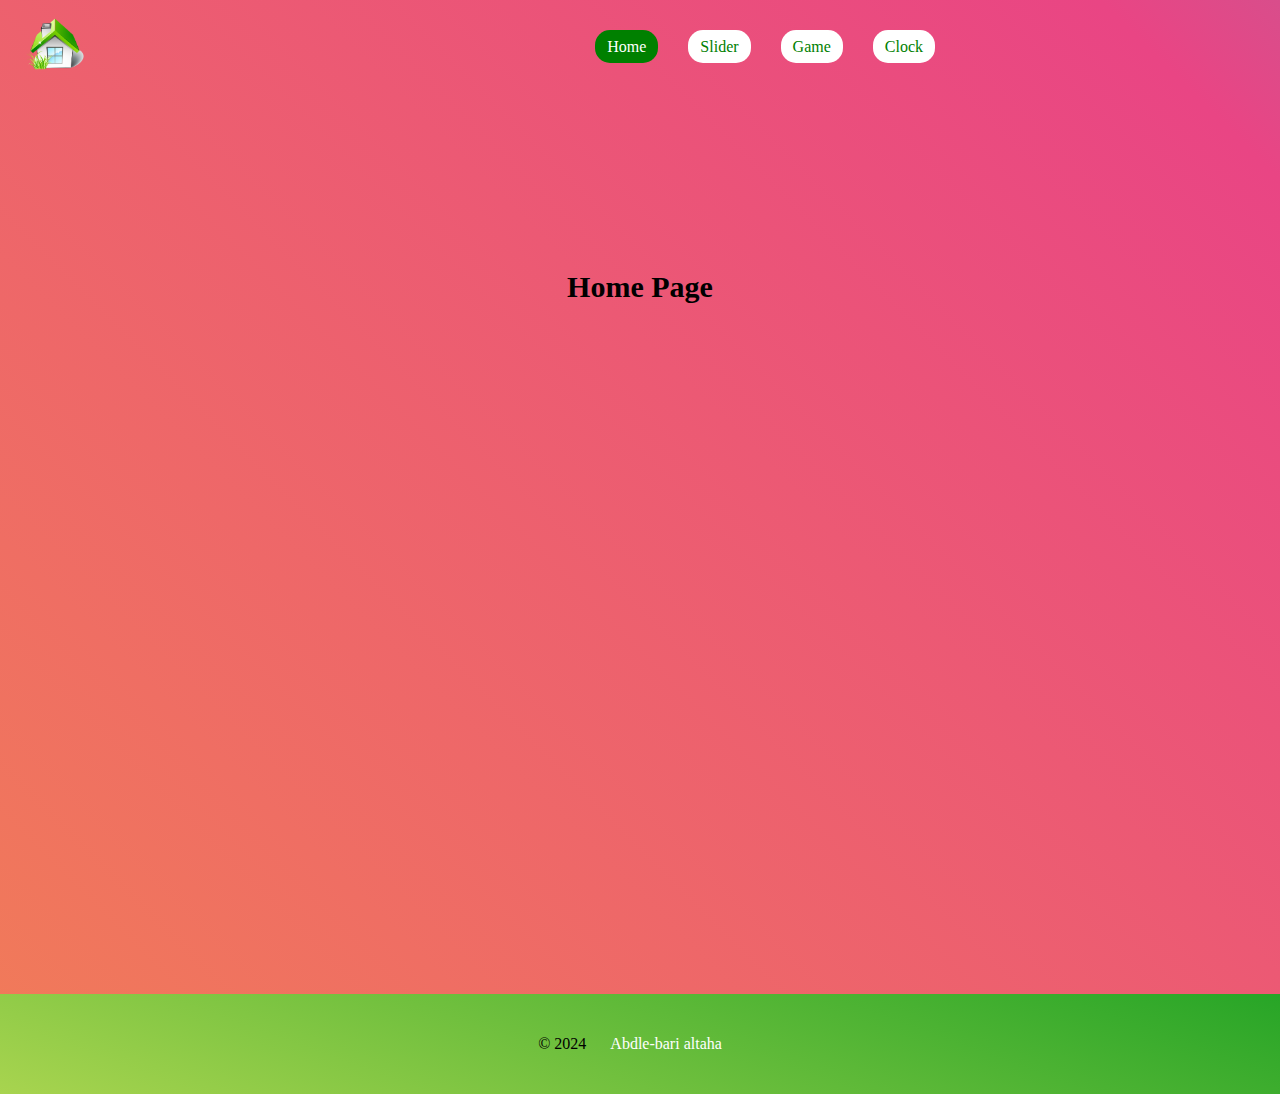
<file: index.html>
<!DOCTYPE html>
<html lang="en">
<head>
    <meta charset="UTF-8">
    <meta name="viewport" content="width=device-width, initial-scale=1.0">
    <link rel="stylesheet" href="./style.css">
    <link rel="stylesheet" href="https://cdnjs.cloudflare.com/ajax/libs/font-awesome/6.0.0-beta3/css/all.min.css">
    <script src="https://code.jquery.com/jquery-3.6.0.min.js"></script>
    <title>task#14</title>
</head>
<body>
    <header class="head">
        <div class="logo">
            <img src="./images/home.png" alt="">
        </div>
        <nav>
            <ul>
                <li><a href="./index.html" class="active">Home</a></li>
                <li><a href="./slider.html" target="_blank">Slider</a></li>
                <li><a href="./game.html" target="_blank">Game</a></li>
                <li><a href="./clock.html" target="_blank">Clock</a></li>
            </ul>
        </nav>
    </header>
    <section class="main">
        <h2>Home Page</h2>
    </section>
    <footer>
        <div class="footer">
            &copy; 2024 <a href="https://baritaha.github.io/abdel-bari-website/Myweb.html" target="_blank">Abdle-bari altaha</a>
        </div>
    </footer>
    <script src="./script.js"></script>
</body>
</html>
</file>
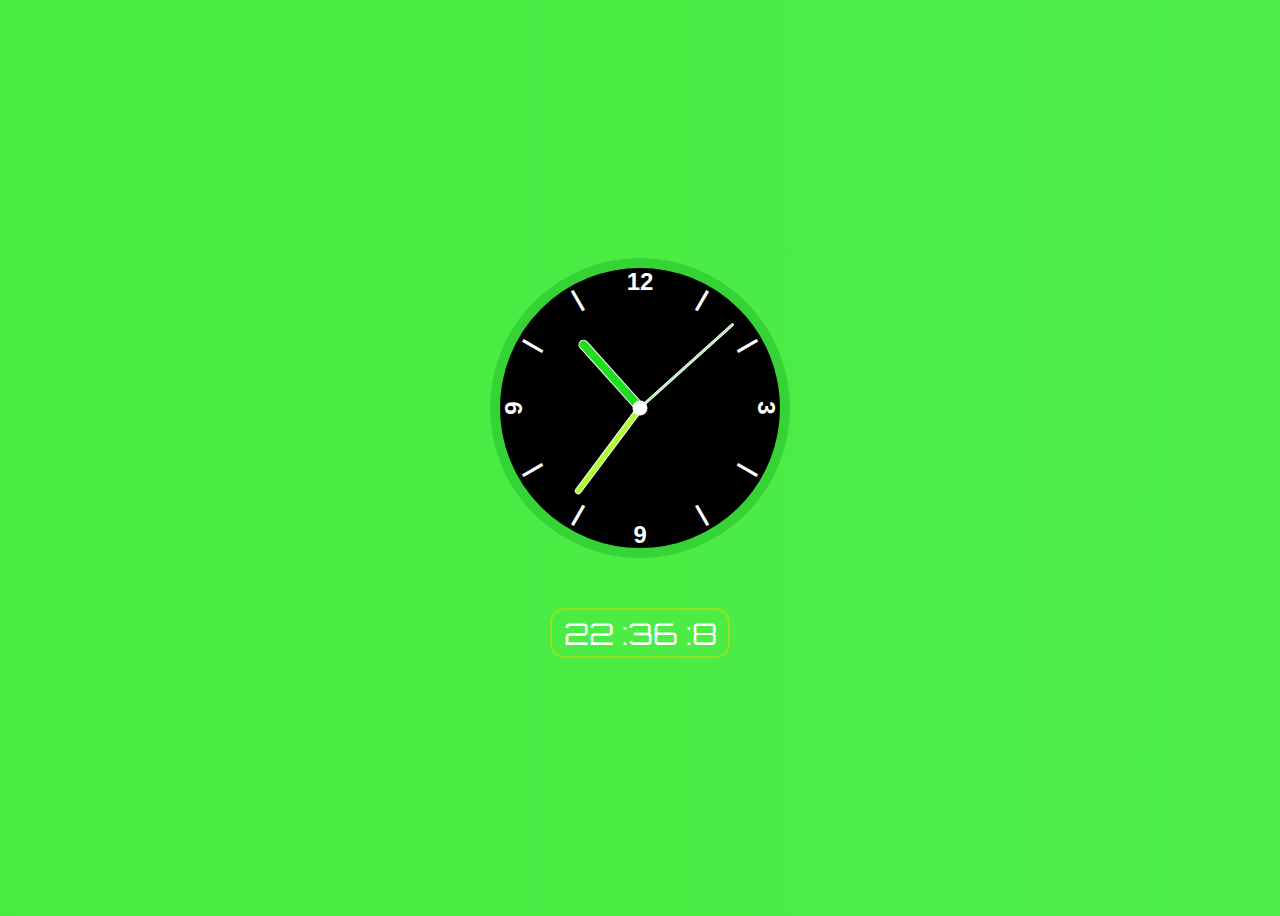
<file: clock.html>
<!DOCTYPE html>
<html lang="en">
<head>
    <meta charset="UTF-8">
    <meta name="viewport" content="width=device-width, initial-scale=1.0">
    <link rel="stylesheet" href="https://cdnjs.cloudflare.com/ajax/libs/font-awesome/6.0.0-beta3/css/all.min.css">
    <link href="https://fonts.googleapis.com/css2?family=Orbitron&display=swap" rel="stylesheet">
    <script src="https://code.jquery.com/jquery-3.6.0.min.js"></script>
    <link rel="stylesheet" href="./clock.css">
    <title>clock</title>
</head>
<body>
    <div class="clock">
        <div class="hand hour" data-hour-hand></div>
        <div class="hand minute" data-minute-hand></div>
        <div class="hand second" data-second-hand></div>
        <div class="number number1">|</div>
        <div class="number number2">|</div>
        <div class="number number3"><span>3</span></div>
        <div class="number number4">|</div>
        <div class="number number5">|</div>
        <div class="number number6">6</div>
        <div class="number number7">|</div>
        <div class="number number8">|</div>
        <div class="number number9">9</div>
        <div class="number number10">|</div>
        <div class="number number11">|</div>
        <div class="number number12">12</div>

    </div>
    <div id="digital">D</div>
    <script src="./clock.js"></script>
</body>
</html>
</file>
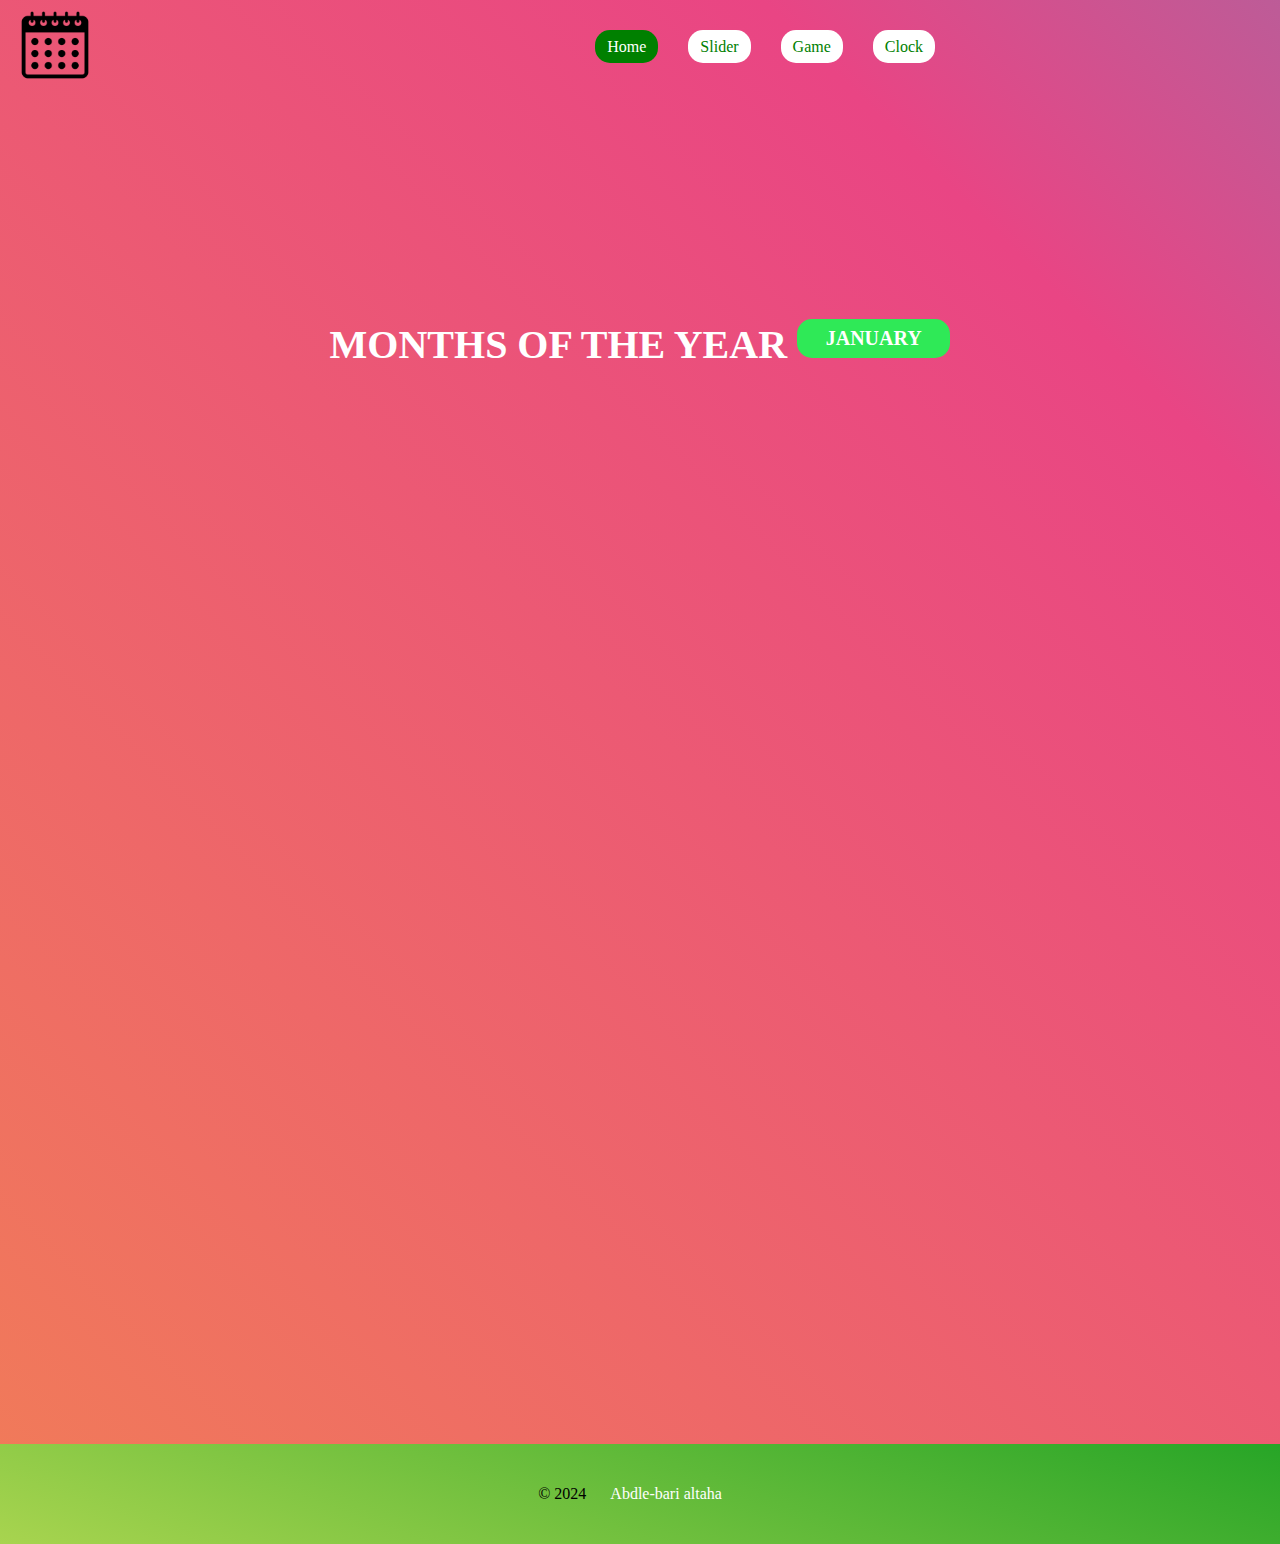
<file: slider.html>
<!DOCTYPE html>
<html lang="en">
<head>
    <meta charset="UTF-8">
    <meta name="viewport" content="width=device-width, initial-scale=1.0">
    <link rel="stylesheet" href="https://cdnjs.cloudflare.com/ajax/libs/font-awesome/6.0.0-beta3/css/all.min.css">
    <script src="https://code.jquery.com/jquery-3.6.0.min.js"></script>
    <link rel="stylesheet" href="./slider.css">
    <title>Slider</title>
</head>
<body>
    <header class="head">
        <div class="logo">
            <img src="./images/date.png" alt="">
        </div>
        <nav>
            <ul>
                <li><a href="./index.html" class="active">Home</a></li>
                <li><a href="./slider.html" target="_blank">Slider</a></li>
                <li><a href="./game.html" target="_blank">Game</a></li>
                <li><a href="./clock.html" target="_blank">Clock</a></li>
            </ul>
        </nav>
    </header>
    <section id="slider">
        <div class="content">
            <div class="slider-wrapper">
                <h1>months of the year</h1> 
                <div class="slider">
                    <div class="slider-text1">January</div>
                    <div class="slider-text2">February</div>
                    <div class="slider-text3">March</div>
                    <div class="slider-text4">April</div>
                    <div class="slider-text5">May</div>
                    <div class="slider-text6">June</div>
                    <div class="slider-text7">July</div>
                    <div class="slider-text8">August</div>
                    <div class="slider-text9">September</div>
                    <div class="slider-text10">October</div>
                    <div class="slider-text11">November</div>
                    <div class="slider-text12">December</div>
                </div>
            </div>
        </div>
    </section>
    <footer>
        <div class="footer">
            &copy; 2024 <a href="https://baritaha.github.io/abdel-bari-website/Myweb.html" target="_blank">Abdle-bari altaha</a>
        </div>
    </footer>
    <script src="./slider.js"></script>
</body>
</html>
</file>
<file: style.css>
*{
    padding: 0;
    margin: 0;
}
body{
    min-height: 100vh;
   background: linear-gradient(45deg,#F17C58,#E94584,#24AADb,#FFDC18,#FF3706);
   background-size: 600% 100%;
   animation: gradiant 15s linear infinite;
   animation-duration: alternate;

}
.logo img{
    width: 70px;
    height: 70px;
}
.main{
    display: flex;
    justify-content: center;
    align-items: center;
    text-align: center;
    
}
.main h2{
    
    position: absolute;
    top: 30%;
    font-size: 30px;
    font-weight: 600;
    align-items: center;
    text-align: center;
    justify-content: center;
    color: black;
}
@keyframes gradiant {
    0%{
        background-position: 0% ;

    }
    100%{
        background-position: 100%;
    }

}
header{
    width: 100%;
align-items: center;
justify-content: space-between;
display: flex;
background: transparent;
/*background: linear-gradient(130deg,green,yellowGreen);*/
padding: 10px 20px;
left: 0;
top: 0;

}
.head{
    transition: background 0.5s ease-in-out, top 0.5s ease-in-out;
}
.head.showbar{
    position: fixed;
    z-index: 1;
    background: linear-gradient(130deg,green,yellowGreen);
    transition: background 0.5s ease-in-out, top 0.5s ease-in-out;
}

ul{
    list-style: none;
    display: flex;
    margin-right: 350px;
}
ul li{
    margin:  15px;

}
ul li a{
    text-decoration: none;
    color: green;  
    padding: 8px 12px;
    background-color: white;
    border-radius: 15px;
    transition: 0.3s ease-in-out;
}
ul .active,
ul li a:hover{
    color: white;
    background-color: green;
    transition: 0.3s ease-in-out;
  
}
/******************************************************Footer******************************************************/
footer {
    background: linear-gradient(20deg, rgb(168, 212, 79), rgb(39, 165, 39));
    height: 100px;
    width: 100%;
    display: flex;
    justify-content: center;
    align-items: center;
    text-align: center;
    margin-bottom: 0;
    margin-top: 100vh;
}
.footer a{
    padding: 0 20px;
    text-decoration: none;
    color: white;

}
/***************************slider animation*************/

.content{
    height: 50vh;
    display: flex;
    align-items: center;
    justify-content: center;
}
.slider-wrapper{
    margin-top: 50px;
    font-size: 20px;
    top:100px;
    color: #aaa;
    font-weight: bold;
    text-transform: uppercase;
    display: flex;
    align-items: center;
    justify-content: center;
}
.slider-wrapper h1{
    color: white;
}
.slider{
    height: 50px;
    margin-left: 10px;
    z-index: -1;
    overflow: hidden;
}
.slider div:nth-child(odd){
    background: #2fe957;
    padding: 8px 15px;
    text-align: center;
    align-items: center;
    color: white;
    border-radius: 15px;
    margin-bottom: 20px;
    box-sizing: border-box;
}

.slider div:nth-child(even){
    background: yellowgreen;
    padding: 8px 15px;
    text-align: center;
    align-items: center;
    color:chocolate;
    border-radius: 15px;
    margin-bottom: 20px;
    box-sizing: border-box;
}
.slider-text1 {
    
}
.slider div{
    animation: slide 16s linear infinite;
}

@keyframes slide {
    0%, 100% {
        transform: translateY(0%);
    }
    3.33% {
        transform: translateY(0%);
    }
    6.66% {
        transform: translateY(-130%);
    }
    15% {
        transform: translateY(-130%);
    }
    20.33% {
        transform: translateY(-290%);
    }
    24.33% {
        transform: translateY(-290%);
    }
    28.33% {
        transform: translateY(-450%);
    }
    32.33% {
        transform: translateY(-450%);
    }
    36.55% {
        transform: translateY(-580%);
    }
    40% {
        transform: translateY(-580%);
    }
    44.33% {
        transform: translateY(-750%);
    }
    48.66% {
        transform: translateY(-750%);
    }
    52.33% {
        transform: translateY(-890%);
    }
    56.66% {
        transform: translateY(-890%);
    }
    60.33% {
        transform: translateY(-1040%);
    }
    64.66% {
        transform: translateY(-1040%);
    }
    68.33% {
        transform: translateY(-1190%);
    }
    72.66% {
        transform: translateY(-1190%);
    }
    76.33% {
        transform: translateY(-1330%);
    }
    80.66% {
        transform: translateY(-1330%);
    }
    84.33% {
        transform: translateY(-1460%);
    }
    88.66% {
        transform: translateY(-1460%);
    }
    92.33% {
        transform: translateY(-1620%);
    }
    100% {
        transform: translateY(-1620%);
    }
}
</file>
<file: clock.css>
*,*::after, *::before{
    box-sizing: border-box;
    font-family: 'Gothan Rounded', sans-serif;
}

body{
    background: linear-gradient(to right, hsl(118, 82%, 59%),
    hsl(115, 84%, 76%));
    background-size: 1000% 100%;
    animation: gradiant 15s linear infinite;
    animation-duration: alternate;
    display: flex;
    flex-direction: column;
    justify-content: center;
    align-items: center;
    min-height: 100vh;
    overflow: hidden;
}
.home{
    margin: 50px;
}
.home a{
   
  padding: 8px 12px;
  text-decoration: none;
  color: white;
  background-color: lightgreen;
  border-radius: 10px;
}
@keyframes gradiant {
    0%{
        background-position: 0% ;

    }
    100%{
        background-position: 100%;
    }

}
.clock{
    width: 300px;
    height: 300px;
    border-radius: 50%;
    background: linear-gradient(to right, hsl(298, 78%, 83%),
    hsl(305, 85%, 74%));
    background: black;
   
    border: 10px solid rgb(54, 211, 54);
    position: relative;
}
.clock .number{
    position: absolute;
    width: 100%;
    height: 100%;
    text-align: center;
    transform: rotate(var(--rotation));
    font-size: 1.5rem;
    color: white;
    font-weight: bold;
}
.clock .number1{--rotation:30deg}
.clock .number2{--rotation: 60deg}
.clock .number3{--rotation: 90deg}
.clock .number4{--rotation: 120deg}
.clock .number5{--rotation: 150deg}
.clock .number6{--rotation: 180deg}
.clock .number7{--rotation: 210deg}
.clock .number8{--rotation: 240deg}
.clock .number9{--rotation: 270deg}
.clock .number10{--rotation: 300deg}
.clock .number11{--rotation: 330deg}
.clock .number12{--rotation: 0deg}
.clock .hand{
    --rotation:0;
    position: absolute;
    bottom: 50%;
    left: 50%;
    width: 10px;
   
    transform-origin: bottom;
    border: 1px solid white;
    border-top-left-radius: 10px;
    border-top-right-radius: 10px;
    z-index: 10;
   transform: translateX(-50%) rotate(calc(var(--rotation) * 1deg));
}
.clock::after{
    content: "";
    position: absolute;
    background-color: white;
    width: 15px;
    height: 15px;
    border-radius: 50%;
    top: 50%;
    left: 50%;
    z-index: 11;
    transform: translate(-50%,-50%);
}
.clock .hand.second{
      background-color:lightgreen;
    width: 3px;
    height: 45%;
}
.clock .hand.minute{
    background-color: greenyellow;
    width: 7px;
    height: 38%;
}
.clock .hand.hour{
    background-color:rgb(29, 223, 29);
    width: 10px;
    height: 32%;

}
#digital{
    margin-top: 50px;
    font-family: 'Orbitron', sans-serif;
    font-size: 30px;
    border: 2px solid rgb(149, 228, 23);
    width: 180px;
    height: 50px;
    text-align: center;
    padding: 5px;
    border-radius: 15px;
    color: white;
}
</file>
<file: slider.css>
*{
    padding: 0;
    margin: 0;
}
body{
    min-height: 100vh;
   background: linear-gradient(45deg,#F17C58,#E94584,#24AADb,#FFDC18,#FF3706);
   background-size: 600% 100%;
   animation: gradiant 15s linear infinite;
   animation-duration: alternate;
}
.logo img{
    width: 70px;
    height: 70px;
}
@keyframes gradiant {
    0%{
        background-position: 0% ;

    }
    100%{
        background-position: 100%;
    }

}
header{
    width: 100%;
align-items: center;
justify-content: space-between;
display: flex;
background: transparent;
/*background: linear-gradient(130deg,green,yellowGreen);*/
padding: 10px 20px;
left: 0;
top: 0;

}
.head{
    transition: background 0.5s ease-in-out, top 0.5s ease-in-out;
}
.head.showbar{
    position: fixed;
    z-index: 1;
    background: linear-gradient(130deg,green,yellowGreen);
    transition: background 0.5s ease-in-out, top 0.5s ease-in-out;
}

ul{
    list-style: none;
    display: flex;
    margin-right: 350px;
}
ul li{
    margin:  15px;

}
ul li a{
    text-decoration: none;
    color: green;  
    padding: 8px 12px;
    background-color: white;
    border-radius: 15px;
    transition: 0.3s ease-in-out;
}
ul .active,
ul li a:hover{
    color: white;
    background-color: green;
    transition: 0.3s ease-in-out;
  
}
/******************************************************Footer******************************************************/
footer {
    background: linear-gradient(20deg, rgb(168, 212, 79), rgb(39, 165, 39));
    height: 100px;
    width: 100%;
    display: flex;
    justify-content: center;
    align-items: center;
    text-align: center;
    margin-bottom: 0;
    margin-top: 100vh;
}
.footer a{
    padding: 0 20px;
    text-decoration: none;
    color: white;

}
/***************************slider animation*************/

.content{
    height: 50vh;
    display: flex;
    align-items: center;
    justify-content: center;
}
.slider-wrapper{
    margin-top: 50px;
    font-size: 20px;
    top:100px;
    color: #aaa;
    font-weight: bold;
    text-transform: uppercase;
    display: flex;
    align-items: center;
    justify-content: center;
}
.slider-wrapper h1{
    color: white;
}
.slider{
    height: 50px;
    margin-left: 10px;
    z-index: -1;
    overflow: hidden;
}
.slider div:nth-child(odd){
    background: #2fe957;
    padding: 8px 15px;
    text-align: center;
    align-items: center;
    color: white;
    border-radius: 15px;
    margin-bottom: 20px;
    box-sizing: border-box;
}

.slider div:nth-child(even){
    background: yellowgreen;
    padding: 8px 15px;
    text-align: center;
    align-items: center;
    color:chocolate;
    border-radius: 15px;
    margin-bottom: 20px;
    box-sizing: border-box;
}
.slider-text1 {
    
}
.slider div{
    animation: slide 16s linear infinite;
}

@keyframes slide {
    0%, 100% {
        transform: translateY(0%);
    }
    3.33% {
        transform: translateY(0%);
    }
    6.66% {
        transform: translateY(-130%);
    }
    15% {
        transform: translateY(-130%);
    }
    20.33% {
        transform: translateY(-290%);
    }
    24.33% {
        transform: translateY(-290%);
    }
    28.33% {
        transform: translateY(-450%);
    }
    32.33% {
        transform: translateY(-450%);
    }
    36.55% {
        transform: translateY(-580%);
    }
    40% {
        transform: translateY(-580%);
    }
    44.33% {
        transform: translateY(-750%);
    }
    48.66% {
        transform: translateY(-750%);
    }
    52.33% {
        transform: translateY(-890%);
    }
    56.66% {
        transform: translateY(-890%);
    }
    60.33% {
        transform: translateY(-1040%);
    }
    64.66% {
        transform: translateY(-1040%);
    }
    68.33% {
        transform: translateY(-1190%);
    }
    72.66% {
        transform: translateY(-1190%);
    }
    76.33% {
        transform: translateY(-1330%);
    }
    80.66% {
        transform: translateY(-1330%);
    }
    84.33% {
        transform: translateY(-1460%);
    }
    88.66% {
        transform: translateY(-1460%);
    }
    92.33% {
        transform: translateY(-1620%);
    }
    100% {
        transform: translateY(-1620%);
    }
}
</file>
